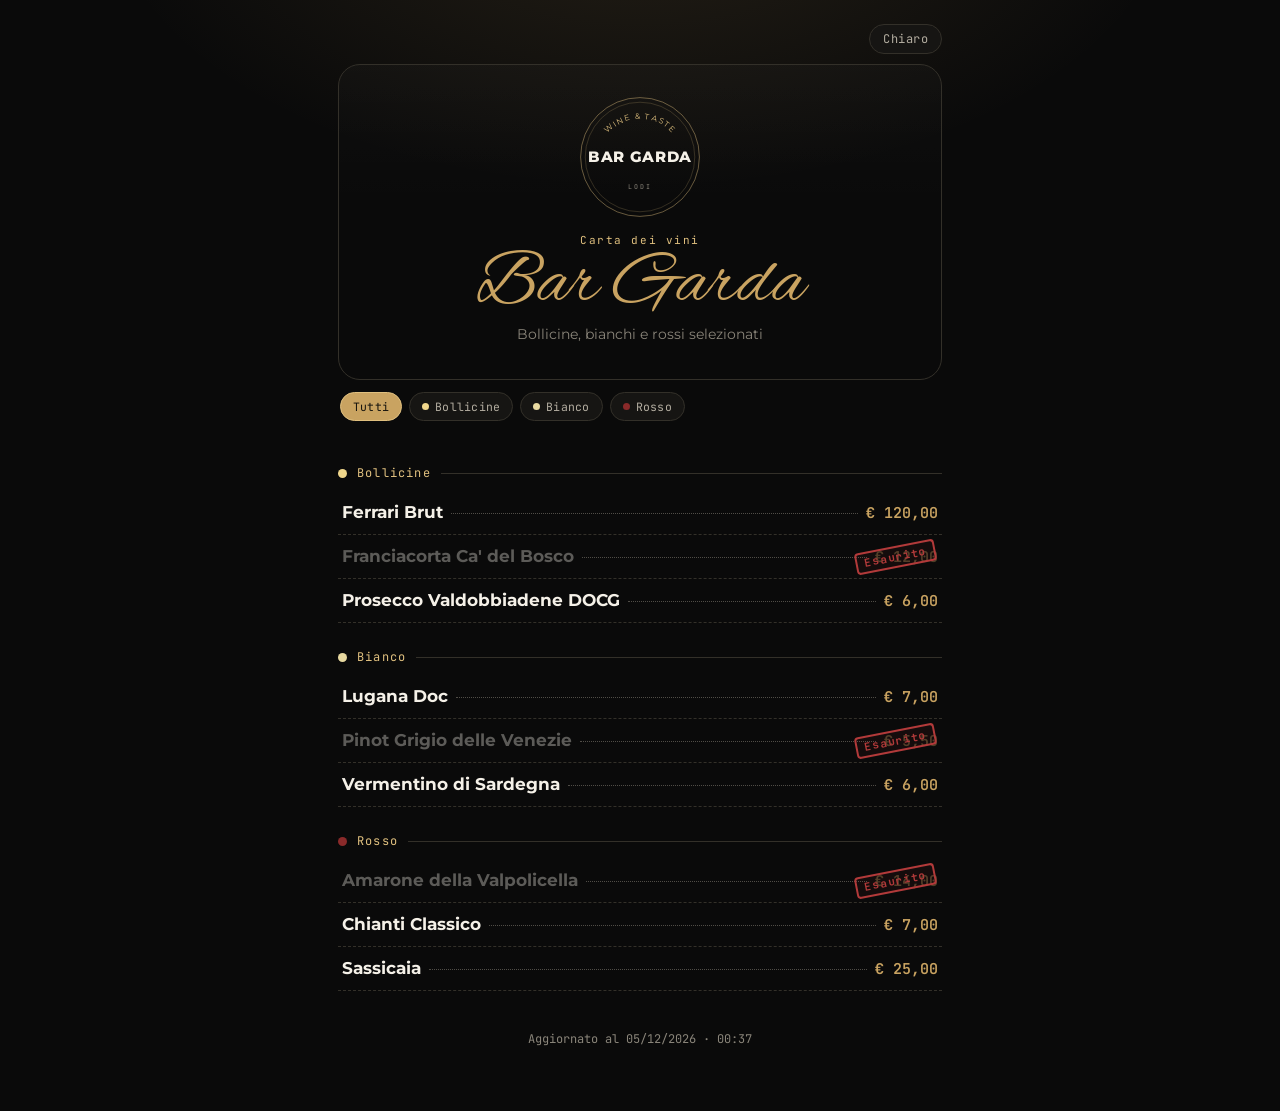
<file: index.html>
<!DOCTYPE html>
<html lang="it">
<head>
<meta charset="UTF-8">
<meta name="viewport" content="width=device-width, initial-scale=1.0">
<title>Bar Garda — Carta dei Vini</title>
<link rel="stylesheet" href="style.css">
</head>
<body>

<div class="wrap">

  <div class="header-top">
    <button class="theme-toggle" id="btn-tema">Chiaro</button>
  </div>

  <div class="menu-frame">
    <svg class="brand-badge" viewBox="0 0 200 200" aria-hidden="true">
      <circle cx="100" cy="100" r="90" fill="none" stroke="var(--gold-soft)" stroke-width="1.2" opacity="0.55"/>
      <circle cx="100" cy="100" r="83" fill="none" stroke="var(--gold-soft)" stroke-width="1" opacity="0.3"/>
      <path id="arcoAlto" d="M 34,108 a 66,66 0 1 1 132,0" fill="none"/>
      <text font-family="var(--font-sans)" font-size="12" letter-spacing="2" fill="var(--gold-soft)">
        <textPath href="#arcoAlto" startOffset="50%" text-anchor="middle">WINE &amp; TASTE</textPath>
      </text>
      <text x="100" y="108" text-anchor="middle" font-family="var(--font-sans)" font-weight="800" font-size="22" letter-spacing="1" fill="var(--parchment)">BAR GARDA</text>
      <text x="100" y="148" text-anchor="middle" font-family="var(--font-mono)" font-size="10" letter-spacing="3" fill="var(--muted)">LODI</text>
    </svg>

    <header class="site-header" style="border-bottom:none; padding-bottom:0;">
      <div class="eyebrow">Carta dei vini</div>
      <h1>Bar Garda</h1>
      <p>Bollicine, bianchi e rossi selezionati</p>
    </header>
  </div>

  <nav class="filters" id="filters"></nav>

  <main id="lista"></main>

  <footer class="site-footer">
    <span id="ultimo-aggiornamento"></span>
  </footer>

</div>

<script src="common.js"></script>
<script src="index.js"></script>
</body>
</html>
</file>
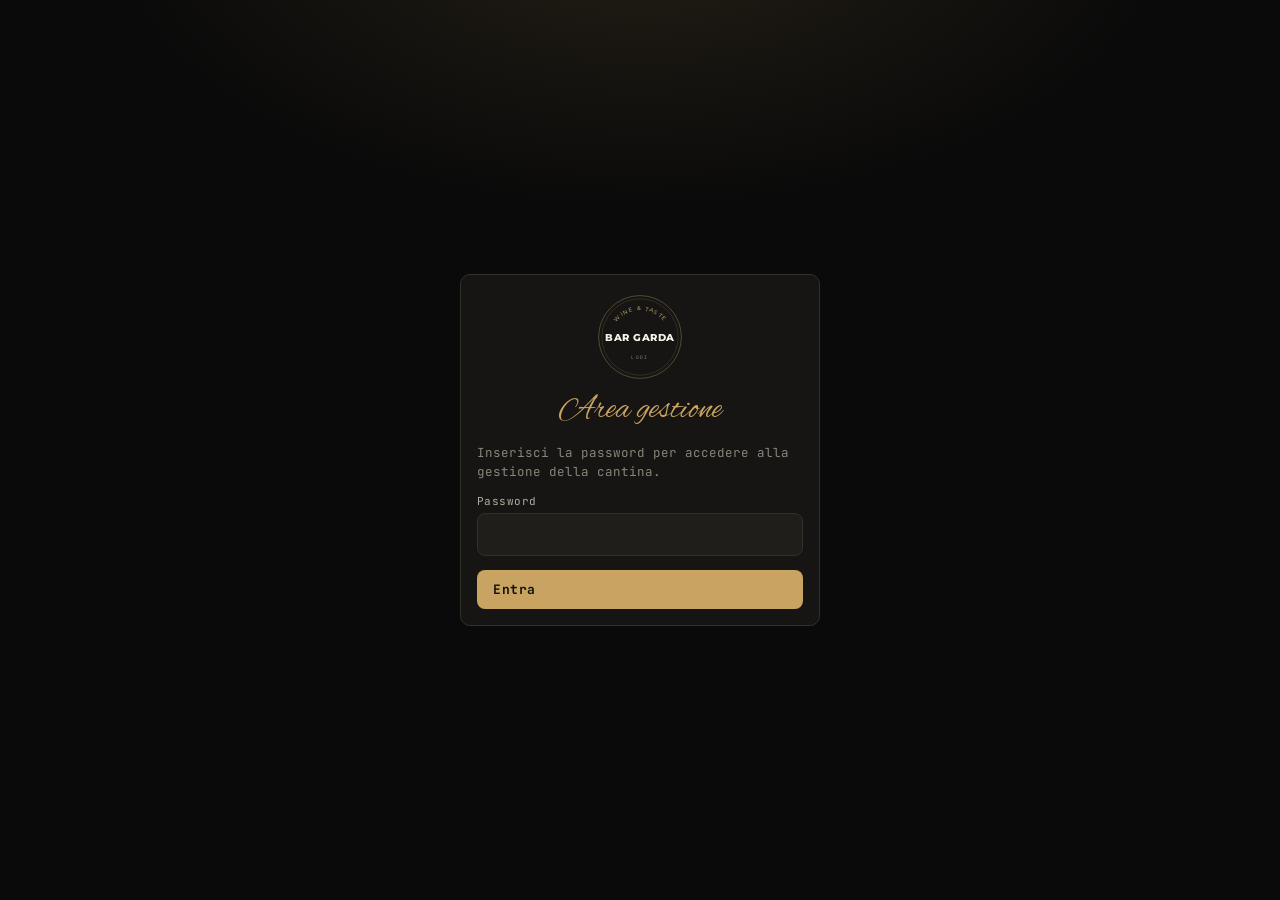
<file: admin.html>
<!DOCTYPE html>
<html lang="it">
<head>
<meta charset="UTF-8">
<meta name="viewport" content="width=device-width, initial-scale=1.0">
<title>Bar Garda — Gestione</title>
<link rel="stylesheet" href="style.css">
<meta name="robots" content="noindex, nofollow">
</head>
<body>

<!-- Cancello password -->
<div class="gate" id="gate">
  <div class="card">
    <svg class="brand-badge" viewBox="0 0 200 200" aria-hidden="true">
      <circle cx="100" cy="100" r="90" fill="none" stroke="var(--gold-soft)" stroke-width="1.2" opacity="0.55"/>
      <circle cx="100" cy="100" r="83" fill="none" stroke="var(--gold-soft)" stroke-width="1" opacity="0.3"/>
      <path id="arcoAltoGate" d="M 34,108 a 66,66 0 1 1 132,0" fill="none"/>
      <text font-family="var(--font-sans)" font-size="12" letter-spacing="2" fill="var(--gold-soft)">
        <textPath href="#arcoAltoGate" startOffset="50%" text-anchor="middle">WINE &amp; TASTE</textPath>
      </text>
      <text x="100" y="108" text-anchor="middle" font-family="var(--font-sans)" font-weight="800" font-size="22" letter-spacing="1" fill="var(--parchment)">BAR GARDA</text>
      <text x="100" y="148" text-anchor="middle" font-family="var(--font-mono)" font-size="10" letter-spacing="3" fill="var(--muted)">LODI</text>
    </svg>
    <h2>Area gestione</h2>
    <p class="hint">Inserisci la password per accedere alla gestione della cantina.</p>
    <label for="pwd">Password</label>
    <input type="password" id="pwd" autocomplete="current-password" inputmode="text">
    <button class="btn-primary" id="btn-entra">Entra</button>
    <p class="hint" id="pwd-errore" style="color:var(--ink-red); display:none;">Password errata.</p>
  </div>
</div>

<!-- Configurazione connessione GitHub (prima volta) -->
<div class="gate" id="gh-setup" style="display:none;">
  <div class="card">
    <h2>Collega il repository</h2>
    <p class="hint">Questi dati restano salvati solo su questo telefono/browser e servono per salvare le modifiche direttamente su GitHub.</p>
    <label for="gh-owner">Utente/organizzazione GitHub</label>
    <input type="text" id="gh-owner" placeholder="es. mario-bar">
    <label for="gh-repo">Nome repository</label>
    <input type="text" id="gh-repo" placeholder="es. enoteca-sito">
    <label for="gh-branch">Branch</label>
    <input type="text" id="gh-branch" placeholder="main" value="main">
    <label for="gh-path">Percorso file dati</label>
    <input type="text" id="gh-path" placeholder="data/wines.json" value="data/wines.json">
    <label for="gh-token">Token GitHub (permesso di scrittura)</label>
    <input type="password" id="gh-token" placeholder="ghp_xxxxxxxxxxxx" autocomplete="off">
    <button class="btn-primary" id="btn-salva-config">Salva e connetti</button>
    <p class="hint" id="gh-errore" style="color:var(--ink-red); display:none;"></p>
  </div>
</div>

<!-- App gestione -->
<div class="wrap" id="app" style="display:none;">

  <div class="header-top">
    <button class="theme-toggle" id="btn-tema">Chiaro</button>
  </div>

  <div class="admin-header">
    <div>
      <div class="eyebrow" style="font-family:var(--font-mono); font-size:11px; letter-spacing:.1em; color:var(--gold-soft); margin-bottom:2px;">Bar Garda</div>
      <h1>Cantina</h1>
    </div>
    <div style="display:flex; gap:8px;">
      <a href="#" class="link-small" id="btn-connessione">Connessione</a>
      <a href="#" class="link-small" id="btn-disconnetti">Esci</a>
    </div>
  </div>

  <div class="print-buttons">
    <button id="btn-stampa-pubblico">Stampa PDF (carta clienti)</button>
    <button id="btn-stampa-interno">Stampa PDF (con quantità)</button>
  </div>

  <nav class="filters" id="filters"></nav>

  <div id="lista"></div>

</div>

<!-- Area usata solo per la stampa/salvataggio PDF -->
<div id="print-area"></div>

<button class="fab" id="fab-aggiungi" style="display:none;" aria-label="Aggiungi vino">+</button>

<!-- Foglio aggiunta nuovo vino -->
<div class="sheet-backdrop" id="sheet-backdrop">
  <div class="sheet">
    <h3>Nuovo vino</h3>
    <label for="f-tipo">Tipologia</label>
    <select id="f-tipo">
      <option value="Bianco">Bianco</option>
      <option value="Bollicine">Bollicine</option>
      <option value="Rosso">Rosso</option>
    </select>
    <label for="f-nome">Nome vino</label>
    <input type="text" id="f-nome" placeholder="es. Sassicaia">
    <div class="row-2">
      <div>
        <label for="f-prezzo">Prezzo (€)</label>
        <input type="number" id="f-prezzo" min="0" step="0.5" placeholder="es. 12">
      </div>
      <div>
        <label for="f-quantita">Bottiglie</label>
        <input type="number" id="f-quantita" min="0" step="1" placeholder="es. 6">
      </div>
    </div>
    <button class="btn-primary" id="btn-salva-vino">Aggiungi alla cantina</button>
    <button class="btn-ghost" id="btn-annulla-vino" style="width:100%; margin-top:10px;">Annulla</button>
  </div>
</div>

<div class="toast" id="toast"></div>

<script src="common.js"></script>
<script src="admin.js"></script>
</body>
</html>
</file>
<file: style.css>
/* =========================================================
   Bar Garda — sistema di design ispirato al menu Vinicola23
   ========================================================= */

@import url('https://fonts.googleapis.com/css2?family=Alex+Brush&family=Montserrat:wght@400;500;600;700;800&family=JetBrains+Mono:wght@400;500;700&display=swap');

:root {
  --bg: #0a0a0a;
  --bg-elevated: #161513;
  --bg-elevated-2: #1f1e1a;
  --line: #333029;
  --gold: #c9a361;
  --gold-soft: #e0c07f;
  --parchment: #f5f1e8;
  --parchment-dim: #b3ada0;
  --muted: #8a857a;
  --ink-red: #b23a3a;

  --dot-bianco: #e8d9a0;
  --dot-bollicine: #f0d78c;
  --dot-rosso: #8a2a2a;

  --radius: 10px;
  --font-script: 'Alex Brush', cursive;
  --font-sans: 'Montserrat', sans-serif;
  --font-mono: 'JetBrains Mono', 'Courier New', monospace;
}

/* Tema chiaro: sovrascrive le variabili quando <html data-theme="light"> */
[data-theme="light"] {
  --bg: #faf7f0;
  --bg-elevated: #ffffff;
  --bg-elevated-2: #f1ece0;
  --line: #ddd6c4;
  --gold: #8a6414;
  --gold-soft: #6f5312;
  --parchment: #201d16;
  --parchment-dim: #63594a;
  --muted: #7a715f;
  --ink-red: #a32638;
}

[data-theme="light"] body {
  background-image:
    radial-gradient(ellipse 900px 500px at 50% -10%, rgba(201,163,97,0.10), transparent 60%);
}

* { box-sizing: border-box; }

html, body {
  margin: 0;
  padding: 0;
  background: var(--bg);
  color: var(--parchment);
  font-family: var(--font-sans);
  -webkit-tap-highlight-color: transparent;
  transition: background .2s ease, color .2s ease;
}

.header-top {
  display: flex;
  justify-content: flex-end;
}

.theme-toggle {
  background: var(--bg-elevated);
  border: 1px solid var(--line);
  color: var(--parchment-dim);
  border-radius: 999px;
  padding: 6px 13px;
  font-family: var(--font-mono);
  font-size: 12px;
  cursor: pointer;
  display: inline-flex;
  align-items: center;
  gap: 6px;
  margin-bottom: 10px;
}

body {
  background-image:
    radial-gradient(ellipse 900px 500px at 50% -10%, rgba(201,163,97,0.14), transparent 60%);
  min-height: 100vh;
}

.wrap {
  max-width: 640px;
  margin: 0 auto;
  padding: 24px 18px 64px;
}

/* ---------- Cornice ed emblema ---------- */
.menu-frame {
  border: 1px solid var(--line);
  border-radius: 22px;
  padding: 26px 16px 18px;
  margin-bottom: 8px;
  background: linear-gradient(180deg, rgba(255,255,255,0.02), transparent 45%);
}

.brand-badge {
  display: block;
  width: 132px;
  height: 132px;
  margin: 0 auto 6px;
}

/* ---------- Header ---------- */
.site-header {
  text-align: center;
  padding: 4px 0 22px;
  border-bottom: 1px solid var(--line);
  margin-bottom: 18px;
}

.site-header .eyebrow {
  font-family: var(--font-mono);
  font-size: 11px;
  letter-spacing: 0.14em;
  color: var(--gold-soft);
}

.site-header h1 {
  font-family: var(--font-script);
  font-weight: 400;
  font-size: clamp(48px, 15vw, 76px);
  margin: 0 0 2px;
  color: var(--gold);
  line-height: 1;
}

.site-header p {
  color: var(--muted);
  font-size: 14px;
  margin: 0;
}

/* ---------- Filter pills (tipologia) ---------- */
.filters {
  display: flex;
  flex-wrap: wrap;
  gap: 7px;
  padding: 4px 2px 18px;
}

.pill {
  flex: 0 0 auto;
  padding: 6px 12px;
  border-radius: 999px;
  border: 1px solid var(--line);
  background: var(--bg-elevated);
  color: var(--parchment-dim);
  font-family: var(--font-mono);
  font-size: 11.5px;
  letter-spacing: 0.02em;
  cursor: pointer;
  display: flex;
  align-items: center;
  gap: 6px;
  transition: background .15s ease, color .15s ease, border-color .15s ease;
}
.pill .dot { width: 7px; height: 7px; border-radius: 50%; flex: 0 0 auto; }
.pill.active {
  background: var(--gold);
  color: #14120d;
  border-color: var(--gold-soft);
}

/* ---------- Section group ---------- */
.group-title {
  display: flex;
  align-items: center;
  gap: 10px;
  margin: 26px 0 10px;
  color: var(--gold-soft);
  font-family: var(--font-mono);
  font-size: 12px;
  letter-spacing: 0.1em;
}
.group-title .dot { width: 9px; height: 9px; border-radius: 50%; }
.group-title::after {
  content: '';
  flex: 1;
  height: 1px;
  background: var(--line);
}

/* ---------- Wine row (dot-leader price list) ---------- */
.wine-row {
  position: relative;
  display: flex;
  align-items: baseline;
  gap: 8px;
  padding: 11px 4px;
  border-bottom: 1px dashed var(--line);
  overflow: hidden;
}

.wine-name {
  font-size: 16.5px;
  font-weight: 700;
  white-space: nowrap;
  color: var(--parchment);
}

.leader {
  flex: 1;
  border-bottom: 1px dotted var(--muted);
  transform: translateY(-4px);
  opacity: .55;
  min-width: 12px;
}

.wine-price {
  font-family: var(--font-mono);
  font-size: 15px;
  color: var(--gold);
  white-space: nowrap;
  font-weight: 600;
}

.wine-row.sold-out .wine-name,
.wine-row.sold-out .wine-price { opacity: .35; }

.stamp {
  position: absolute;
  right: 6px;
  top: 50%;
  transform: translateY(-50%) rotate(-11deg);
  border: 2px solid var(--ink-red);
  color: var(--ink-red);
  font-family: var(--font-mono);
  font-weight: 700;
  font-size: 11px;
  letter-spacing: 0.08em;
  padding: 2px 7px;
  border-radius: 4px;
  background: rgba(178, 58, 58, 0.06);
  pointer-events: none;
}

.empty-state {
  text-align: center;
  color: var(--muted);
  padding: 40px 10px;
  font-size: 14px;
}

/* ---------- Footer ---------- */
.site-footer {
  text-align: center;
  color: var(--muted);
  font-size: 12px;
  margin-top: 40px;
  font-family: var(--font-mono);
}
.site-footer a { color: var(--gold-soft); }

/* ---------- Forms / buttons (admin) ---------- */
.card {
  background: var(--bg-elevated);
  border: 1px solid var(--line);
  border-radius: var(--radius);
  padding: 16px;
}

label {
  display: block;
  font-family: var(--font-mono);
  font-size: 11px;
  letter-spacing: 0.04em;
  color: var(--parchment-dim);
  margin-bottom: 5px;
}

input, select {
  width: 100%;
  background: var(--bg-elevated-2);
  border: 1px solid var(--line);
  color: var(--parchment);
  border-radius: 8px;
  padding: 11px 12px;
  font-family: var(--font-sans);
  font-size: 16px;
  margin-bottom: 14px;
}
input:focus, select:focus, button:focus {
  outline: 2px solid var(--gold);
  outline-offset: 1px;
}

button {
  font-family: var(--font-mono);
  font-size: 13px;
  letter-spacing: 0.04em;
  border: none;
  border-radius: 8px;
  padding: 11px 16px;
  cursor: pointer;
  transition: filter .12s ease, transform .05s ease;
}
button:active { transform: scale(0.97); }

.btn-primary { background: var(--gold); color: #14120d; font-weight: 700; width: 100%; }
.btn-primary:hover { filter: brightness(1.08); }

.btn-ghost {
  background: transparent;
  border: 1px solid var(--line);
  color: var(--parchment-dim);
}

.btn-danger { background: transparent; color: var(--ink-red); border: 1px solid var(--ink-red); }

.stepper {
  display: flex;
  align-items: center;
  gap: 10px;
}
.stepper button {
  width: 40px;
  height: 40px;
  font-size: 18px;
  font-weight: 700;
  background: var(--bg-elevated-2);
  color: var(--parchment);
  border: 1px solid var(--line);
}
.stepper .qty {
  font-family: var(--font-mono);
  font-size: 18px;
  min-width: 34px;
  text-align: center;
}

.toast {
  position: fixed;
  left: 50%;
  bottom: 24px;
  transform: translateX(-50%);
  background: var(--bg-elevated-2);
  border: 1px solid var(--gold);
  color: var(--parchment);
  padding: 10px 18px;
  border-radius: 999px;
  font-family: var(--font-mono);
  font-size: 12.5px;
  z-index: 50;
  opacity: 0;
  transition: opacity .25s ease;
  pointer-events: none;
}
.toast.show { opacity: 1; }

.gate {
  min-height: 100vh;
  display: flex;
  align-items: center;
  justify-content: center;
  padding: 24px;
}
.gate .card { width: 100%; max-width: 360px; text-align: center; }
.gate .brand-badge { width: 92px; height: 92px; }
.gate h2 {
  font-family: var(--font-script);
  font-weight: 400;
  font-size: 34px;
  color: var(--gold);
  margin: 0 0 12px;
}
.gate label, .gate input, .gate .hint, .gate button { text-align: left; }
.hint {
  color: var(--muted);
  font-size: 12.5px;
  line-height: 1.5;
  font-family: var(--font-mono);
}

.admin-header {
  display: flex;
  align-items: center;
  justify-content: space-between;
  margin-bottom: 18px;
}
.admin-header h1 {
  font-family: var(--font-script);
  font-weight: 400;
  font-size: 40px;
  color: var(--gold);
  margin: 0;
}
.link-small {
  font-family: var(--font-mono);
  font-size: 12px;
  color: var(--muted);
  text-decoration: none;
  border: 1px solid var(--line);
  padding: 6px 10px;
  border-radius: 8px;
}

.wine-card {
  background: var(--bg-elevated);
  border: 1px solid var(--line);
  border-radius: var(--radius);
  padding: 14px;
  margin-bottom: 12px;
}
.wine-card-top {
  display: flex;
  align-items: center;
  justify-content: space-between;
  gap: 10px;
  margin-bottom: 10px;
}
.wine-card-title {
  display: flex;
  align-items: center;
  gap: 8px;
}
.wine-card-title .dot { width: 9px; height: 9px; border-radius: 50%; flex: 0 0 auto; }
.wine-card-title span { font-size: 16px; font-weight: 700; }
.wine-card-price {
  font-family: var(--font-mono);
  color: var(--gold);
  font-size: 15px;
  font-weight: 600;
}
.wine-card-bottom {
  display: flex;
  align-items: center;
  justify-content: space-between;
}
.badge-esaurito {
  font-family: var(--font-mono);
  font-size: 10.5px;
  letter-spacing: .05em;
  color: var(--ink-red);
  border: 1px solid var(--ink-red);
  padding: 2px 7px;
  border-radius: 4px;
}

.fab {
  position: fixed;
  right: 20px;
  bottom: 24px;
  width: 56px;
  height: 56px;
  border-radius: 50%;
  background: var(--gold);
  color: #14120d;
  font-size: 28px;
  display: flex;
  align-items: center;
  justify-content: center;
  box-shadow: 0 6px 18px rgba(0,0,0,0.5);
  z-index: 40;
}

.sheet-backdrop {
  position: fixed;
  inset: 0;
  background: rgba(0,0,0,0.6);
  display: none;
  align-items: flex-end;
  z-index: 60;
}
.sheet-backdrop.open { display: flex; }
.sheet {
  background: var(--bg-elevated);
  border-top: 1px solid var(--line);
  border-radius: 16px 16px 0 0;
  padding: 20px 18px calc(20px + env(safe-area-inset-bottom));
  width: 100%;
  max-height: 85vh;
  overflow-y: auto;
}
.sheet h3 {
  font-family: var(--font-script);
  font-weight: 400;
  font-size: 30px;
  color: var(--gold);
  margin: 0 0 12px;
}

.row-2 { display: flex; gap: 10px; }
.row-2 > * { flex: 1; }

.print-buttons {
  display: flex;
  gap: 10px;
  margin: 16px 0 22px;
}
.print-buttons button {
  flex: 1;
  background: var(--bg-elevated);
  border: 1px solid var(--line);
  color: var(--parchment-dim);
}

/* Area usata solo in stampa/PDF, invisibile a schermo */
#print-area { display: none; }

@media print {
  html, body {
    background: #ffffff !important;
    background-image: none !important;
    color: #201a12 !important;
  }
  body * { visibility: hidden; }
  #print-area, #print-area * { visibility: visible; }
  #print-area {
    display: block;
    position: absolute;
    top: 0; left: 0;
    width: 100%;
    background: #fff;
    color: #201a12;
  }
  #print-area .print-title {
    font-family: var(--font-script);
    font-weight: 400;
    font-size: 32px;
    color: #8a6414;
    text-align: center;
    margin-bottom: 4px;
  }
  #print-area .print-sub {
    text-align: center;
    font-family: var(--font-mono);
    font-size: 11px;
    color: #6b6151;
    margin-bottom: 18px;
  }
  #print-area .print-group {
    font-family: var(--font-mono);
    font-size: 11px;
    letter-spacing: 0.1em;
    margin: 16px 0 6px;
    border-bottom: 1px solid #ccc2a8;
    padding-bottom: 3px;
  }
  #print-area .print-row {
    display: flex;
    justify-content: space-between;
    font-size: 13px;
    padding: 3px 0;
    font-weight: 600;
  }
  #print-area .print-row .qty {
    color: #6b6151;
    font-family: var(--font-mono);
    font-size: 11.5px;
    margin-left: 8px;
    font-weight: 400;
  }
}

@media (prefers-reduced-motion: reduce) {
  * { transition: none !important; }
}
</file>
